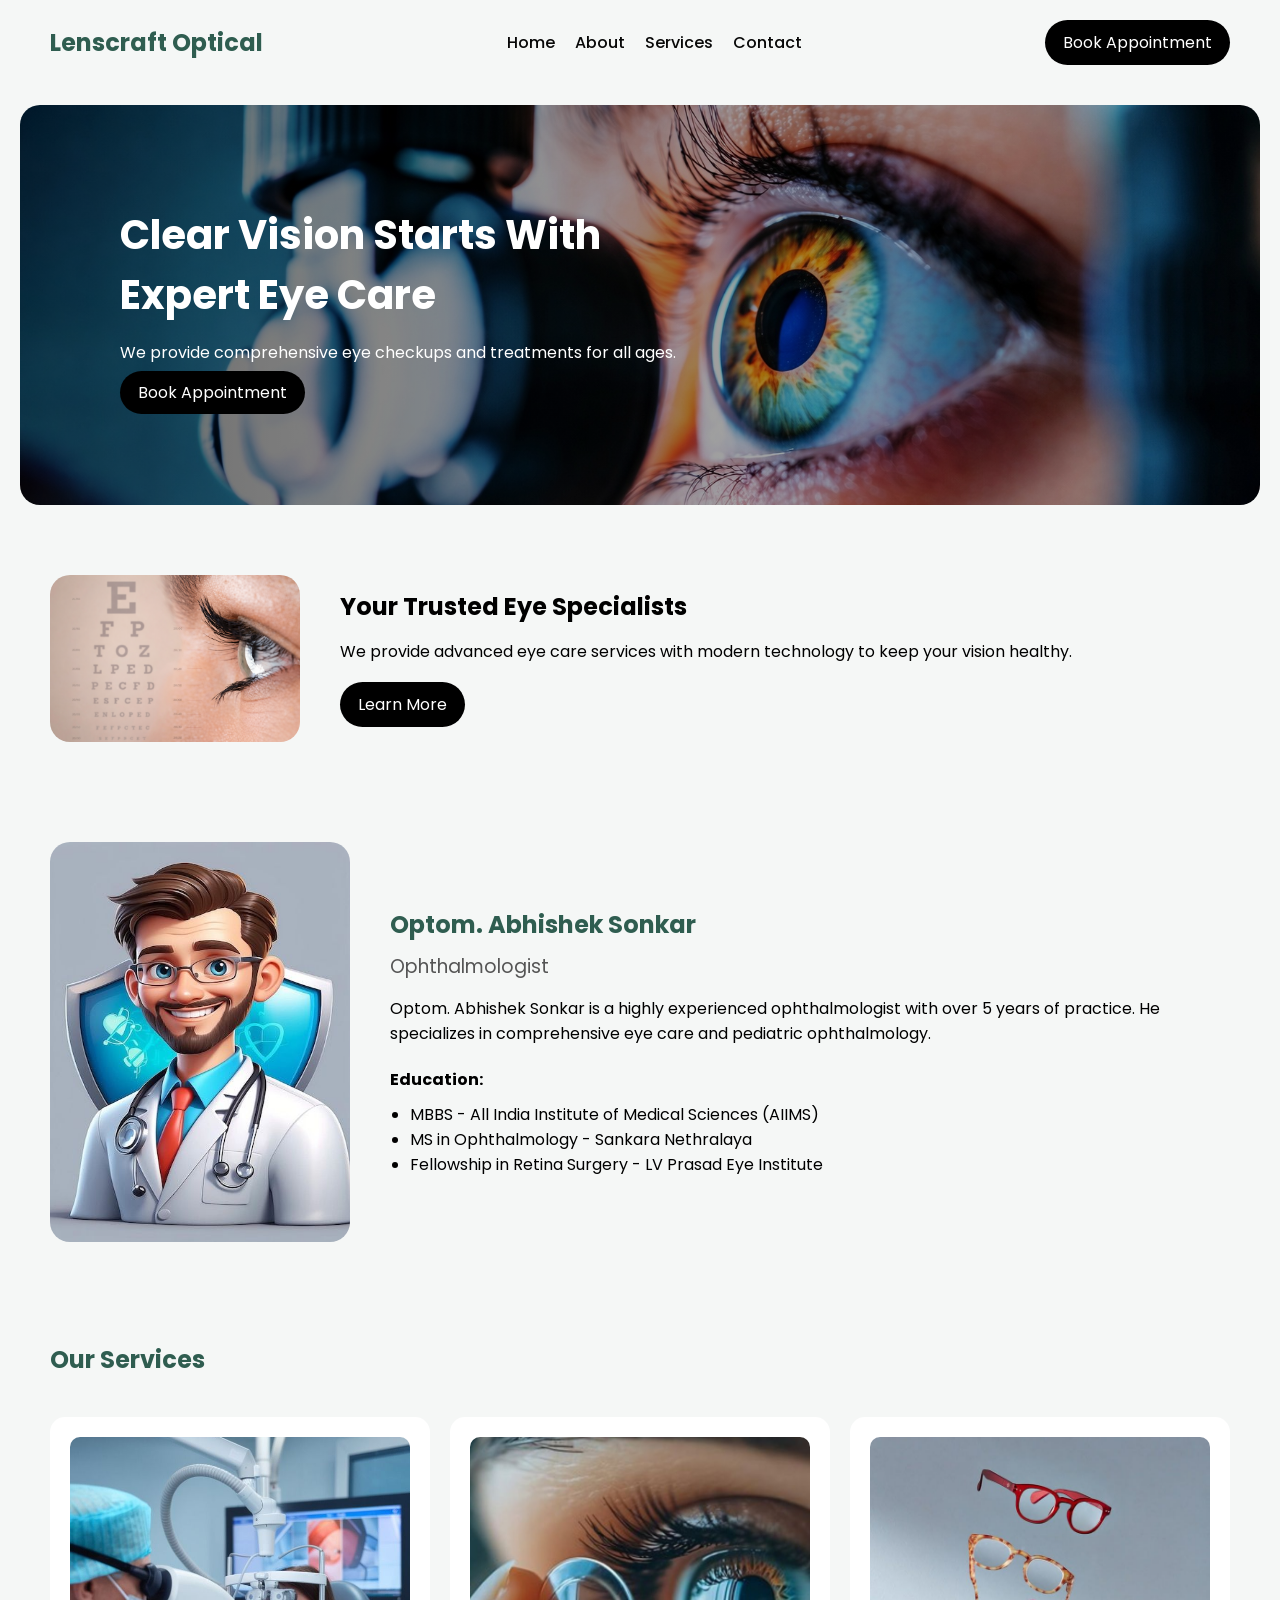
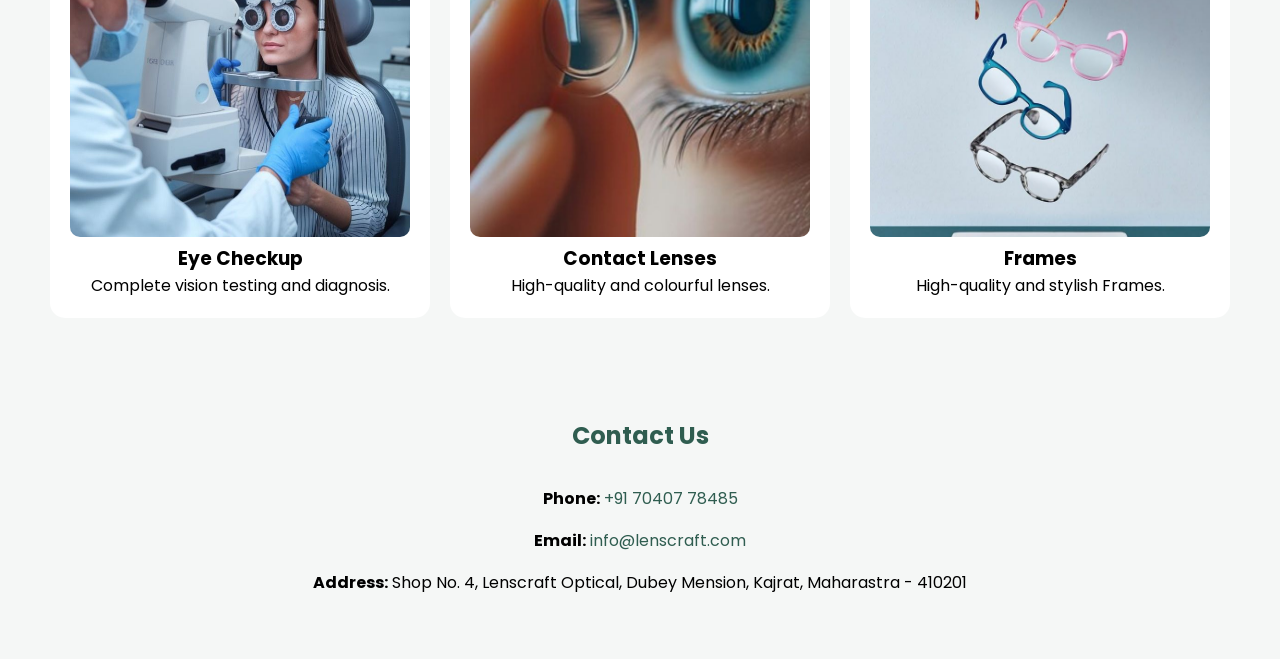
<file: index.html>
<!DOCTYPE html>
<html lang="en">
<head>
    <meta charset="UTF-8">
    <meta name="viewport" content="width=device-width, initial-scale=1.0">
    <title>EyeCare Clinic</title>

    <link rel="stylesheet" href="style.css">

    <link href="https://fonts.googleapis.com/css2?family=Poppins:wght@300;400;600&display=swap" rel="stylesheet">
</head>

<body>

<nav>
    <h2>Lenscraft Optical</h2>

    <div class="hamburger" id="hamburger">
        <div></div>
        <div></div>
        <div></div>
    </div>

    <ul id="menu">
        <li><a href="#home">Home</a></li>
        <li><a href="#about">About</a></li>
        <li><a href="#services">Services</a></li>
        <li><a href="#contact">Contact</a></li>
    </ul>

    <a href="tel:+917040778485" class="btn">Book Appointment</a>
</nav>

<section class="hero" id="home">
    <h1>Clear Vision Starts With Expert Eye Care</h1>
    <p>We provide comprehensive eye checkups and treatments for all ages.</p>
    <a href="tel:+917040778485" class="btn">Book Appointment</a>
</section>

<section class="about" id="about">
    <img src="home.png">

    <div class="about-text">
        <h2>Your Trusted Eye Specialists</h2>
        <p>
            We provide advanced eye care services with modern technology to keep your vision healthy.
        </p>
        <a href="eye-checkup.html" class="btn">Learn More</a>
    </div>
</section>

<section class="doctor">
    <img src="doctor.jpeg" alt="Doctor Image">

    <div class="doctor-details">
        <h2>Optom. Abhishek Sonkar</h2>
        <h3>Ophthalmologist</h3>
        <p>
            Optom. Abhishek Sonkar is a highly experienced ophthalmologist with over 5 years of practice. 
            He specializes in comprehensive eye care and pediatric ophthalmology.
        </p>
        <h4>Education:</h4>
        <ul>
            <li>MBBS - All India Institute of Medical Sciences (AIIMS)</li>
            <li>MS in Ophthalmology - Sankara Nethralaya</li>
            <li>Fellowship in Retina Surgery - LV Prasad Eye Institute</li>
        </ul>
    </div>
</section>

<section class="services" id="services">
    <h2>Our Services</h2>

    <div class="cards">
        <div class="card">
            <img src="eye-check.jpeg">
            <h3>Eye Checkup</h3>
            <p>Complete vision testing and diagnosis.</p>
        </div>

        <div class="card">
            <img src="contact-lens.jpeg">
            <h3>Contact Lenses</h3>
            <p>High-quality and colourful lenses. </p>
        </div>

        <div class="card">
            <img src="frames.jpeg">
            <h3>Frames</h3>
            <p>High-quality and stylish Frames.</p>
        </div>
    </div>
</section>

<section class="contact" id="contact">
    <h2>Contact Us</h2>

    <div class="contact-details">
        <p><strong>Phone:</strong> <a href="tel:+917040778485">+91 70407 78485</a></p>
        <p><strong>Email:</strong> <a href="mailto:info@lenscraftoptical.com">info@lenscraft.com</a></p>
        <p><strong>Address:</strong> Shop No. 4, Lenscraft Optical, Dubey Mension, Kajrat, Maharastra - 410201</p>
    </div>
</section>

<script src="script.js"></script>

</body>
</html>
</file>
<file: style.css>
* {
    margin: 0;
    padding: 0;
    box-sizing: border-box;
    font-family: 'Poppins', sans-serif;
}

body {
    background: #f5f7f6;
}

.hamburger {
    display: none;
    flex-direction: column;
    cursor: pointer;
    gap: 5px;
}

.hamburger div {
    width: 25px;
    height: 3px;
    background-color: #2f5d50;
    transition: 0.3s;
}

nav {
    display: flex;
    justify-content: space-between;
    align-items: center;
    padding: 20px 50px;
}

nav h2 {
    color: #2f5d50;
}

nav ul {
    display: flex;
    list-style: none;
    gap: 20px;
}

nav ul li {
    cursor: pointer;
}

nav ul li a {
    color: #080808;       
    text-decoration: none; 
    font-weight: 500;
    transition: color 0.3s;
}

nav ul li a:hover {
    color: #2f5d50;    
    text-decoration: none;  
}

html {
    scroll-behavior: smooth;
}

.btn {
    background: black;
    color: white;
    padding: 10px 18px;
    border-radius: 25px;
    border: none;
    cursor: pointer;
    transition: 0.3s ease;
    text-decoration: none;
}

.btn:hover {
    background: #2f5d50; 
    color: white;
}

.hero {
    margin: 20px;
    padding: 100px;
    border-radius: 20px;
    background: linear-gradient(to right, rgba(0,0,0,0.6), rgba(0,0,0,0.2)),
                url('hero.png');
    background-size: cover;
    color: white;
}

.hero h1 {
    font-size: 40px;
    max-width: 500px;
}

.hero p {
    margin: 15px 0;
}

.about {
    display: flex;
    gap: 40px;
    padding: 50px;
    align-items: center;
}

.about img {
    width: 250px;
    border-radius: 20px;
}

.about-text h2 {
    margin-bottom: 15px;
}

.about-text .btn {
    display: inline-block; 
    margin-top: 18px;
}

.doctor {
    display: flex;
    gap: 40px;
    padding: 50px;
    align-items: center;
    background: #f5f7f6;
    flex-wrap: wrap;
}

.doctor img {
    width: 100%;
    height: 400px;
    max-width: 300px;
    border-radius: 20px;
}

.doctor-details {
    flex: 1;
}

.doctor-details h2 {
    color: #2f5d50;
    margin-bottom: 10px;
}

.doctor-details h3 {
    margin-bottom: 15px;
    font-weight: 400;
    color: #555;
}

.doctor-details p {
    margin-bottom: 20px;
    line-height: 1.6;
}

.doctor-details h4 {
    margin-bottom: 10px;
}

.doctor-details ul {
    list-style: disc;
    padding-left: 20px;
}

.services {
    padding: 50px;
}

.services h2 {
    margin-bottom: 40px; 
    color: #2f5d50; 
}

.cards {
    display: flex;
    gap: 20px;
}

.card {
    background: white;
    padding: 20px;
    border-radius: 15px;
    flex: 1;
    text-align: center;
    transition: 0.3s;
}

.card:hover {
    transform: translateY(-5px);
}

.card img {
    width: 100%;
    height: 400px;
    object-fit: cover; 
    border-radius: 10px;
}

.about-checkup {
    display: flex;
    gap: 50px;
    padding: 50px;
    align-items: center;
    flex-wrap: wrap;
}

.about-checkup img {
    width: 100%;
    max-width: 400px;
    border-radius: 20px;
}

.about-checkup-text {
    flex: 1;
}

.about-checkup-text h1 {
    margin-bottom: 20px;
    color: #2f5d50;
}

.about-checkup-text p {
    margin-bottom: 20px;
    line-height: 1.6;
}

.check-cards {
    display: flex;
    gap: 20px;
    flex-wrap: wrap;
    margin-top: 30px;
}

.check-card {
    flex: 1 1 200px;
    background: white;
    border-radius: 15px;
    text-align: center;
    padding: 20px;
    box-shadow: 0 4px 10px rgba(0,0,0,0.1);
    transition: transform 0.3s;
}

.check-card img {
    width: 80px;
    margin-bottom: 15px;
}

.check-card h3 {
    margin-bottom: 10px;
    color: #2f5d50;
}

.check-card:hover {
    transform: translateY(-5px);
}

.back-btn {
    margin: 40px;
}

.contact {
    padding: 50px;
    background: #f5f7f6;
    text-align: center;
}

.contact h2 {
    color: #2f5d50;
    margin-bottom: 30px;
}

.contact-details p {
    font-size: 16px;
    line-height: 2;
    margin: 10px 0;
}

.contact-details a {
    color: #2f5d50;
    text-decoration: none;
}

.contact-details a:hover {
    text-decoration: underline;
}

@media (max-width: 768px) {
    nav {
        padding: 15px 20px;
        flex-wrap: wrap;
    }

    nav ul {
        flex-direction: column;
        width: 100%;
        display: none;
        margin-top: 10px;
        gap: 10px;
    }

    nav ul.active {
        display: flex;
    }

    nav .btn {
        margin-top: 10px;
        width: 100%;
        text-align: center;
    }

    .hamburger {
        display: flex;
    }

    .hero {
        padding: 60px 20px;
    }

    .about, .doctor, .services, .contact, .about-checkup {
        flex-direction: column;
        padding: 30px 20px;
    }

    .cards, .check-cards {
        flex-direction: column;
    }

    .card img, .check-card img {
        height: auto;
    }
}
</file>
